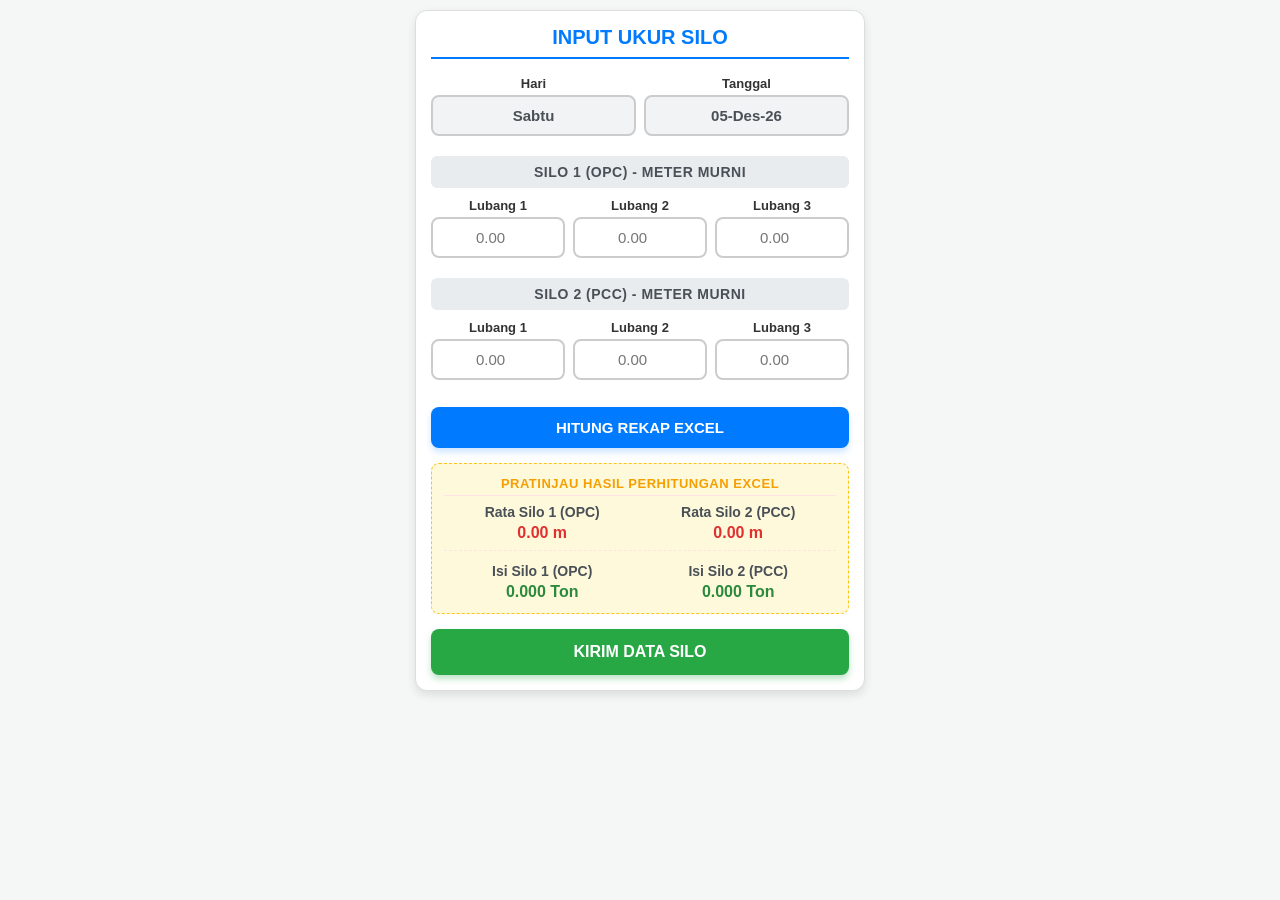
<file: operator.html>
<!DOCTYPE html>
<html lang="id">
<head>
    <meta charset="UTF-8">
    <meta name="viewport" content="width=device-width, initial-scale=1.0, maximum-scale=1.0, user-scalable=no">
    <title>Form Pengukuran Silo - Operator</title>
    <style>
        * { box-sizing: border-box; }
        body { font-family: Arial, sans-serif; background-color: #f4f7f6; margin: 0; padding: 10px; }
        .container { max-width: 450px; margin: 0 auto; background: white; padding: 15px; border-radius: 12px; box-shadow: 0 4px 10px rgba(0,0,0,0.1); border: 1px solid #ddd; width: 100%; }
        h2 { text-align: center; color: #007bff; margin-top: 0; font-size: 20px; border-bottom: 2px solid #007bff; padding-bottom: 8px; }
        .row { display: flex; gap: 8px; margin-bottom: 12px; width: 100%; }
        .group { flex: 1; display: flex; flex-direction: column; min-width: 0; }
        label { font-weight: bold; margin-bottom: 4px; color: #333; font-size: 13px; text-align: center; }
        input { padding: 10px 4px; border: 2px solid #ccc; border-radius: 8px; font-size: 15px; outline: none; transition: 0.3s; text-align: center; background-color: #fff; width: 100%; display: block; width: 100%; }
        input:focus { border-color: #007bff; box-shadow: 0 0 5px rgba(0,123,255,0.2); }
        .section-title { background: #e9ecef; padding: 8px; font-weight: bold; text-align: center; border-radius: 6px; margin: 20px 0 10px 0; color: #495057; font-size: 14px; letter-spacing: 0.5px; }
        
        /* GAYA KOTAK KUNING ESTETIS PILIHAN ANDA */
        .box-pratinjau { background-color: #fff9db; border: 1px dashed #fcc419; padding: 12px; border-radius: 8px; text-align: center; font-weight: bold; margin-top: 15px; }
        .title-pratinjau { font-size: 13px; color: #f59f00; letter-spacing: 0.5px; margin-bottom: 8px; border-bottom: 1px solid #ffe3e3; padding-bottom: 4px; }
        .col-rata { display: flex; justify-content: space-around; font-size: 14px; color: #495057; }
        .angka-merah { color: #e03131; font-size: 16px; display: block; margin-top: 4px; }

        .btn-hitung { width: 100%; padding: 12px; background: #007bff; color: white; border: none; border-radius: 8px; font-size: 15px; font-weight: bold; cursor: pointer; margin-top: 15px; box-shadow: 0 4px 6px rgba(0,123,255,0.2); }
        .btn-kirim { width: 100%; padding: 14px; background: #28a745; color: white; border: none; border-radius: 8px; font-size: 16px; font-weight: bold; cursor: pointer; margin-top: 15px; box-shadow: 0 4px 6px rgba(40,167,69,0.3); }
        button:active { transform: scale(0.98); }
    </style>
</head>
<body>

<div class="container">
    <h2>INPUT UKUR SILO</h2>
    
    <div class="row">
        <div class="group">
            <label>Hari</label>
            <input type="text" id="opHari" readonly style="background-color: #f1f3f5; color: #495057; font-weight: bold;">
        </div>
        <div class="group">
            <label>Tanggal</label>
            <input type="text" id="opTgl" readonly style="background-color: #f1f3f5; color: #495057; font-weight: bold;">
        </div>
    </div>

    <!-- BLOK SILO 1 -->
    <div class="section-title">SILO 1 (OPC) - METER MURNI</div>
    <div class="row">
        <div class="group"><label>Lubang 1</label><input type="number" step="0.01" id="opS1_L1" placeholder="0.00"></div>
        <div class="group"><label>Lubang 2</label><input type="number" step="0.01" id="opS1_L2" placeholder="0.00"></div>
        <div class="group"><label>Lubang 3</label><input type="number" step="0.01" id="opS1_L3" placeholder="0.00"></div>
    </div>

    <!-- BLOK SILO 2 -->
    <div class="section-title">SILO 2 (PCC) - METER MURNI</div>
    <div class="row">
        <div class="group"><label>Lubang 1</label><input type="number" step="0.01" id="opS2_L1" placeholder="0.00"></div>
        <div class="group"><label>Lubang 2</label><input type="number" step="0.01" id="opS2_L2" placeholder="0.00"></div>
        <div class="group"><label>Lubang 3</label><input type="number" step="0.01" id="opS2_L3" placeholder="0.00"></div>
    </div>

    <button onclick="hitungRataRataLive()" class="btn-hitung">HITUNG REKAP EXCEL</button>

    <!-- 🟡 KOTAK KUNING ESTETIS 2 BARIS UTUH -->
    <div class="box-pratinjau">
        <div class="title-pratinjau">PRATINJAU HASIL PERHITUNGAN EXCEL</div>
        
        <!-- BARIS 1: METER -->
        <div class="col-rata" style="margin-bottom: 12px; border-bottom: 1px dashed #ffe3e3; padding-bottom: 8px;">
            <div>
                Rata Silo 1 (OPC)
                <span id="liveRataSilo1" class="angka-merah">0.00 m</span>
            </div>
            <div>
                Rata Silo 2 (PCC)
                <span id="liveRataSilo2" class="angka-merah">0.00 m</span>
            </div>
        </div>

        <!-- BARIS 2: TONASE VOLUME -->
        <div class="col-rata">
            <div>
                Isi Silo 1 (OPC)
                <span id="liveTonaseSilo1" class="angka-merah" style="color: #2b8a3e;">0.000 Ton</span>
            </div>
            <div>
                Isi Silo 2 (PCC)
                <span id="liveTonaseSilo2" class="angka-merah" style="color: #2b8a3e;">0.000 Ton</span>
            </div>
        </div>
    </div>

    <button onclick="kirimDataSilo()" class="btn-kirim">KIRIM DATA SILO</button>
</div>

<script>
// ===== MEMBACA KODE DARI QR =====

const params = new URLSearchParams(window.location.search);
const kode = params.get("kode");

if (kode) {

    fetch("token.json")
        .then(res => res.json())
        .then(data => {

            if (data[kode]) {

                localStorage.setItem(
                    "github_token",
                    data[kode]
                );

                alert("Token berhasil dimuat");

                history.replaceState(
                    {},
                    "",
                    "operator.html"
                );

            } else {

                alert("Kode Operator tidak ditemukan");

            }

        })
        .catch(err => {

            alert("Gagal membaca token.json");

        });

}

// ===== AKHIR PEMBACA QR =====



    // Memaksa penanggalan otomatis terisi sejak awal halaman dibuka
    document.addEventListener("DOMContentLoaded", function() {
        const hariIndo = ["Minggu", "Senin", "Selasa", "Rabu", "Kamis", "Jumat", "Sabtu"];
        const bulanIndo = ["Jan", "Feb", "Mar", "Apr", "Mei", "Jun", "Jul", "Agt", "Sep", "Okt", "Nov", "Des"];
        const skrg = new Date();
        document.getElementById("opHari").value = hariIndo[skrg.getDay()];
        const tgl = String(skrg.getDate()).padStart(2, '0');
        const bln = bulanIndo[skrg.getMonth()];
        const thn = String(skrg.getFullYear()).substring(2); 
        document.getElementById("opTgl").value = `${tgl}-${bln}-${thn}`;
    });

    function mintaTokenManual() {
        const tokenLama = localStorage.getItem("github_token") || "";
        const inputToken = prompt("PENGATURAN TOKEN GITHUB\n\nSilakan masukkan Token GitHub Anda:", tokenLama);
        if (inputToken !== null) {
            if (inputToken.trim() === "") {
                localStorage.removeItem("github_token");
                alert("Token berhasil dihapus dari memori HP!");
            } else {
                localStorage.setItem("github_token", inputToken.trim());
                alert("Token berhasil disimpan!");
            }
        }
    }

    // 🟢 MATEMATIKA INTERNAL SILO 1 (OPC)
    function kalkulasiVolumeSilo1(rataSilo1) {
        if (!rataSilo1 || rataSilo1 <= 0) return { volume: 0, tonase: 0 };
        const batasTinggi = 27.25;
        let volumeSilo = 0;
        if (rataSilo1 <= batasTinggi) {
            volumeSilo = 5226 - (154 * rataSilo1);
        } else {
            volumeSilo = 5226 - (154 * rataSilo1) + (0.4 * Math.pow((rataSilo1 - 27.25), 3));
        }
        if (volumeSilo < 0) volumeSilo = 0;
        return { volume: volumeSilo, tonase: volumeSilo * 1.2688 };
    }

    // 🟢 MATEMATIKA INTERNAL SILO 2 (PCC) - RUMUS ASLI 100% SUKSES
    function kalkulasiVolumeSilo2(rataSilo2) {
        if (!rataSilo2 || rataSilo2 <= 0) return { volume: 0, tonase: 0 };
        const batasTinggi = 28.75;
        let volumeSilo = 0;
        if (rataSilo2 <= batasTinggi) {
            volumeSilo = 5456 - (154 * rataSilo2);
        } else {
            volumeSilo = 5456 - (154 * rataSilo2) + (0.4 * Math.pow((rataSilo2 - 28.75), 3));
        }
        if (volumeSilo < 0) volumeSilo = 0;
        return { volume: volumeSilo, tonase: volumeSilo * 1.2217 };
    }

    function hitungRataRataLive() {
        const s1_l1 = parseFloat(document.getElementById("opS1_L1").value) || 0;
        const s1_l2 = parseFloat(document.getElementById("opS1_L2").value) || 0;
        const s1_l3 = parseFloat(document.getElementById("opS1_L3").value) || 0;

        const s2_l1 = parseFloat(document.getElementById("opS2_L1").value) || 0;
        const s2_l2 = parseFloat(document.getElementById("opS2_L2").value) || 0;
        const s2_l3 = parseFloat(document.getElementById("opS2_L3").value) || 0;

        const s1_fix_L1 = s1_l1 > 0 ? (s1_l1 - 1) : 0;
        const s1_fix_L2 = s1_l2 > 0 ? (s1_l2 - 0.8) : 0;
        const s1_fix_L3 = s1_l3 > 0 ? (s1_l3 - 0.8) : 0;
        const rataSilo1 = (s1_fix_L1 + s1_fix_L2 + s1_fix_L3) / 3;

        const s2_fix_L1 = s2_l1 > 0 ? (s2_l1 - 1) : 0;
        const s2_fix_L2 = s2_l2 > 0 ? (s2_l2 - 1.2) : 0;
        const s2_fix_L3 = s2_l3 > 0 ? (s2_l3 - 0.8) : 0;
        const rataSilo2 = (s2_fix_L1 + s2_fix_L2 + s2_fix_L3) / 3;

        const hasilOPC = kalkulasiVolumeSilo1(rataSilo1);
        const hasilPCC = kalkulasiVolumeSilo2(rataSilo2);

        document.getElementById("liveRataSilo1").textContent = rataSilo1.toFixed(2) + " m";
        document.getElementById("liveRataSilo2").textContent = rataSilo2.toFixed(2) + " m";
        document.getElementById("liveTonaseSilo1").textContent = hasilOPC.tonase.toFixed(3) + " Ton";
        document.getElementById("liveTonaseSilo2").textContent = hasilPCC.tonase.toFixed(3) + " Ton";

        return { rataSilo1, rataSilo2, s1_l1, s1_l2, s1_l3, s2_l1, s2_l2, s2_l3, hasilOPC, hasilPCC };
    }

    async function kirimDataSilo() {
        const token = localStorage.getItem("github_token");


if (!token || token.trim() === "") {
    alert("Token GitHub belum disimpan.\n\nSilakan buka ukursilo.html terlebih dahulu.");
    return;
}

        const kalkulasi = hitungRataRataLive();

                if (kalkulasi.s1_l1 === 0 && kalkulasi.s2_l1 === 0) {
            alert("Mohon isi angka pengukuran lubang silo terlebih dahulu!");
            return;
        }

        const dataFisikBaru = {
            hari: document.getElementById("opHari").value || "-",
            tanggal: document.getElementById("opTgl").value || "-",
            silo1_opc: { 
                mentah: { l1: kalkulasi.s1_l1, l2: kalkulasi.s1_l2, l3: kalkulasi.s1_l3 }, 
                rata: parseFloat(kalkulasi.rataSilo1.toFixed(2)),
                tonase: parseFloat(kalkulasi.hasilOPC.tonase.toFixed(3))
            },
            silo2_pcc: { 
                mentah: { l1: kalkulasi.s2_l1, l2: kalkulasi.s2_l2, l3: kalkulasi.s2_l3 }, 
                rata: parseFloat(kalkulasi.rataSilo2.toFixed(2)),
                tonase: parseFloat(kalkulasi.hasilPCC.tonase.toFixed(3))
            },
            updateTime: new Date().toLocaleString("id-ID")
        };

        const REPO = "dashboard-produksi"; 
        const USER = "helmismd"; 
        const FILE_PATH = "data.json";
        const url = `https://api.github.com/repos/${USER}/${REPO}/contents/${FILE_PATH}`;

        try {
            const resGet = await fetch(url, { headers: { "Authorization": `Bearer ${token}`, "Accept": "application/vnd.github+json" } });
            if (resGet.status === 401 || resGet.status === 403) {
                localStorage.removeItem("github_token");
                alert("❌ TOKEN GITHUB SALAH ATAU KEDALUWARSA!");
                return;
            }
            if (!resGet.ok) throw new Error("Gagal terhubung ke database server GitHub.");
            const fileData = await resGet.json();
            const shaLama = fileData.sha;
            const dataLamaJSON = JSON.parse(atob(fileData.content));
            const dataFinalUpdate = { ...dataLamaJSON, fisikSilo: dataFisikBaru };

            const resPut = await fetch(url, {
                method: "PUT",
                headers: { "Authorization": `Bearer ${token}`, "Content-Type": "application/json", "Accept": "application/vnd.github+json" },
                body: JSON.stringify({
                    message: `Update Fisik Silo 1 & Silo 2 oleh Operator - ${dataFisikBaru.tanggal}`,
                    content: btoa(unescape(encodeURIComponent(JSON.stringify(dataFinalUpdate, null, 2)))),
                    sha: shaLama
                })
            });

            if (resPut.ok) {
                alert(`ALHAMDULILLAH SUKSES!\n\nData fisik Silo 1 & Silo 2 berhasil terkirim ke dashboard.`);
                document.getElementById("opS1_L1").value = ""; document.getElementById("opS1_L2").value = ""; document.getElementById("opS1_L3").value = "";
                document.getElementById("opS2_L1").value = ""; document.getElementById("opS2_L2").value = ""; document.getElementById("opS2_L3").value = "";
                document.getElementById("liveRataSilo1").textContent = "0.00 m"; document.getElementById("liveRataSilo2").textContent = "0.00 m";
                document.getElementById("liveTonaseSilo1").textContent = "0.000 Ton"; document.getElementById("liveTonaseSilo2").textContent = "0.000 Ton";
            } else {
                throw new Error("Gagal mengunggah data.");
            }
        } catch (error) {
            alert(`PENGIRIMAN GAGAL!\n\nSebab: ${error.message}`);
        }
    }
</script>
</body>
</html>
</file>
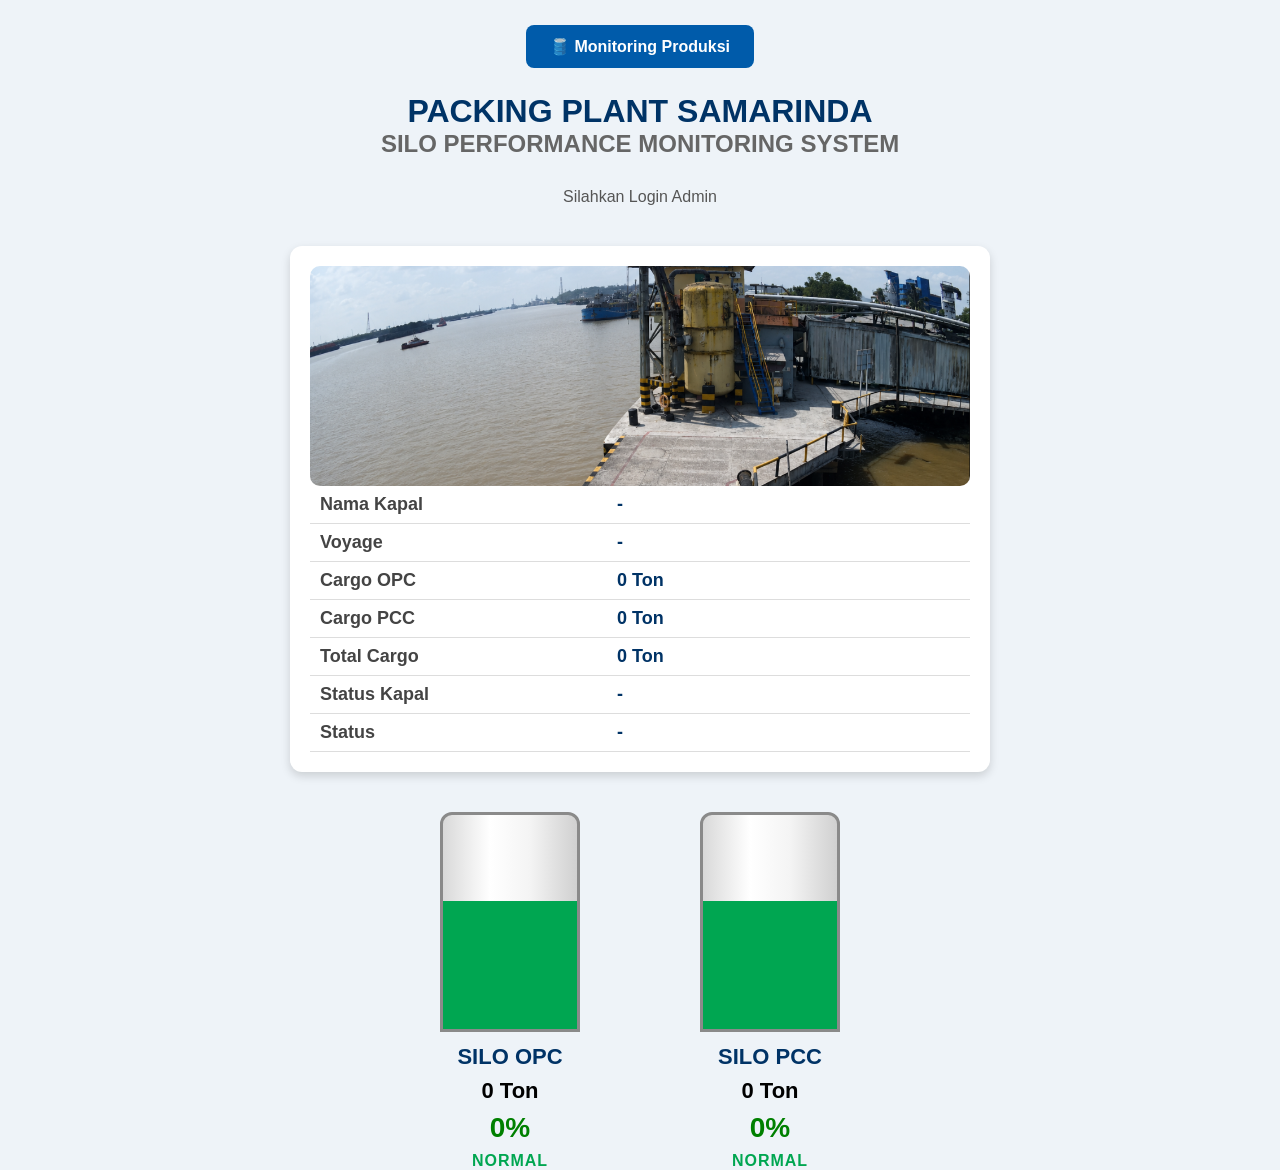
<file: silo.html>
<!DOCTYPE html>
<html lang="id">
<div class="menu-dashboard">
    <a href="index.html" class="btn-menu">🛢️ Monitoring Produksi</a>
</div>


<head>
    <meta charset="UTF-8">
    <meta name="viewport" content="width=device-width, initial-scale=1.0">
    <title>SPMS - Silo Performance Monitoring System</title>
    <link rel="stylesheet" href="silo.css">
</head>

<body>
<div class="container">

    <h1>PACKING PLANT SAMARINDA</h1>

    <h2>SILO PERFORMANCE MONITORING SYSTEM</h2>
<div id="periode" class="periode"></div>

    <div id="lastUpdate">Loading...</div>

<!-- =========================
     PANEL KAPAL
========================= -->

<div class="shipCard">

<div class="banner">

 <img id="bannerKapal" src="dermaga-utara.webp" class="kapal" width="800" alt="Banner Kapal">


<div class="wave wave1"></div>
<div class="wave wave2"></div>
</div>

    <table class="shipTable">
        <tr>
            <td>Nama Kapal</td>
            <td id="shipName">-</td>
        </tr>

        <tr>
            <td>Voyage</td>
            <td id="shipProduct">-</td>
        </tr>

        <tr>
            <td>Cargo OPC</td>
            <td id="shipCargo">0 Ton</td>
        </tr>

        <tr>
            <td>Cargo PCC</td>
            <td id="shipUnload">0 Ton</td>
        </tr>

        <tr>
            <td>Total Cargo</td>
            <td id="shipRemain">0 Ton</td>
        </tr>

        <tr>
            <td>Status Kapal</td>
            <td id="shipSilo">-</td>
        </tr>

        <tr>
            <td>Status</td>
            <td id="shipStatus">-</td>
        </tr>

    </table>

</div>

    <div class="siloContainer">

        <!-- OPC -->
        <div class="siloCard">

            <div class="silo">
                <div class="level" id="levelOPC"></div>
            </div>

            <div class="siloName">SILO OPC</div>

            <div class="stock" id="stockOPC">0 Ton</div>

            <div class="percent" id="percentOPC">0%</div>

            <div class="status" id="statusOPC">NORMAL</div>

        </div>

        <!-- PCC -->
        <div class="siloCard">

            <div class="silo">
                <div class="level" id="levelPCC"></div>
            </div>

            <div class="siloName">SILO PCC</div>

            <div class="stock" id="stockPCC">0 Ton</div>

            <div class="percent" id="percentPCC">0%</div>

            <div class="status" id="statusPCC">NORMAL</div>

        </div>

    </div>

</div>





<!-- File silo.js Anda yang asli tetap dibiarkan utuh di sini -->
<script src="silo.js"></script>

<!-- Tambahkan kode tambahan mandiri ini di bawahnya: -->

<script>
    setTimeout(() => {
        const elemenNama = document.getElementById("shipName");
        const img = document.getElementById("bannerKapal");
        
        if (elemenNama && img) {
            const namaKapal = elemenNama.textContent.toUpperCase();
            
            // Mengunci ke nama file polos langsung tanpa folder
            let gambarTerpilih = "dermaga-utara.webp"; 

            if (/XVIII/.test(namaKapal)) {
                gambarTerpilih = "tl-xviii.webp";
            } else if (/XIX/.test(namaKapal)) {
                gambarTerpilih = "tl-xix.webp";
            } else if (/XXV/.test(namaKapal)) {
                gambarTerpilih = "tl-xxv.webp";
            }

            img.src = gambarTerpilih;
            console.log("Banner otomatis diperbarui ke file polos:", img.src);
        }
    }, 1000); 
</script>

</body>
</html>
</file>
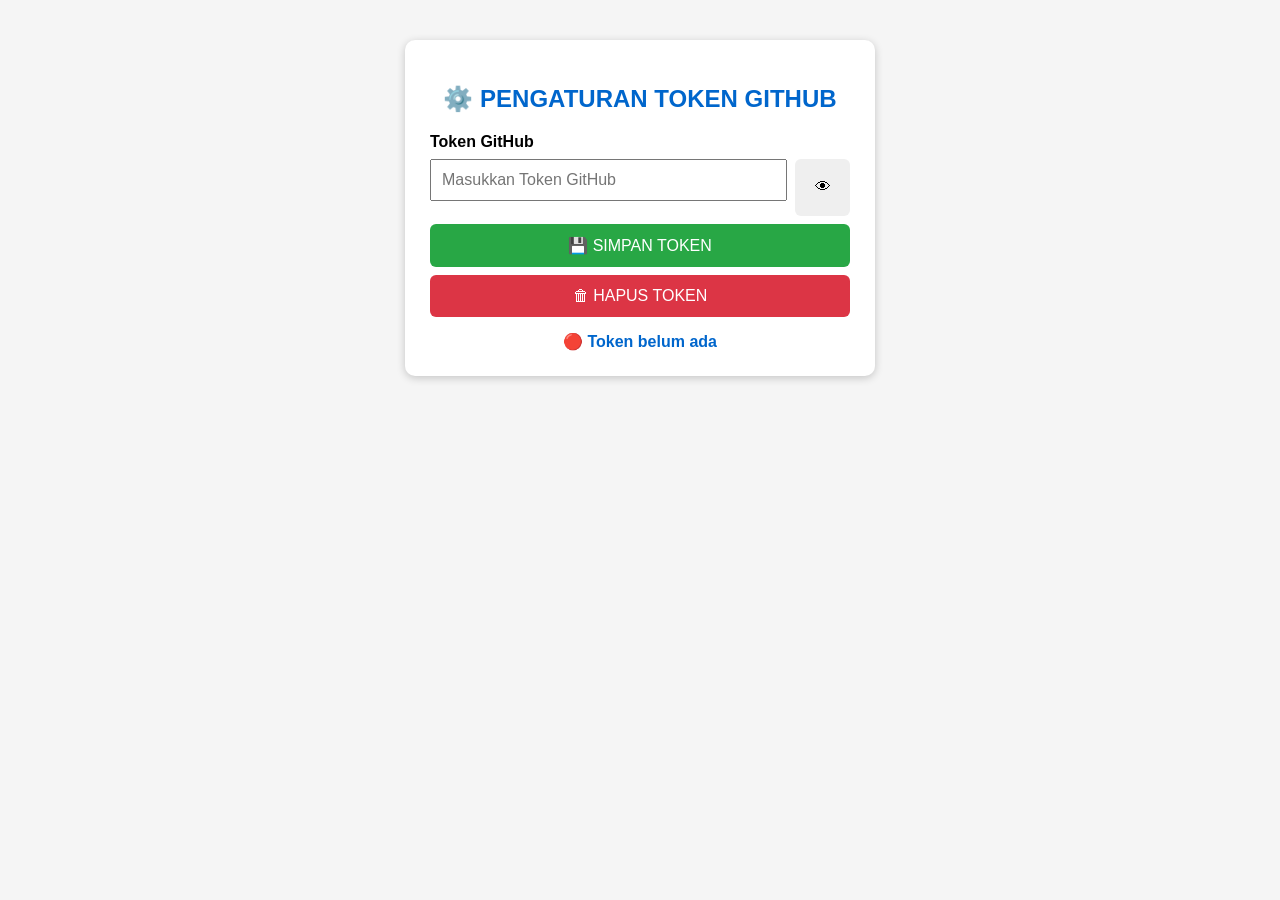
<file: ukursilo.html>
<!DOCTYPE html>
<html lang="id">
<head>
<meta charset="UTF-8">
<meta name="viewport" content="width=device-width, initial-scale=1.0">
<title>Admin GitHub</title>

<style>
body{
    font-family:Arial,Helvetica,sans-serif;
    background:#f5f5f5;
    margin:0;
}

.box{
    max-width:420px;
    margin:40px auto;
    background:#fff;
    padding:25px;
    border-radius:10px;
    box-shadow:0 2px 8px rgba(0,0,0,.2);
}

h2{
    text-align:center;
    color:#0066cc;
}

label{
    font-weight:bold;
}

input[type=password],
input[type=text]{
    width:100%;
    padding:10px;
    margin-top:8px;
    margin-bottom:15px;
    box-sizing:border-box;
    font-size:16px;
}

button{
    width:100%;
    padding:12px;
    margin-top:8px;
    border:none;
    border-radius:6px;
    cursor:pointer;
    font-size:16px;
}

.simpan{
    background:#28a745;
    color:white;
}

.hapus{
    background:#dc3545;
    color:white;
}

#status{
    margin-top:15px;
    text-align:center;
    font-weight:bold;
    color:#0066cc;
}
</style>
</head>

<body>

<div class="box">

<h2>⚙️ PENGATURAN TOKEN GITHUB</h2>

<label>Token GitHub</label>

<div style="display:flex;gap:8px;">

<input
type="password"
id="githubToken"
placeholder="Masukkan Token GitHub"
style="flex:1;">

<button
type="button"
onclick="lihatToken()"
style="width:55px;">
👁
</button>

</div>

<button class="simpan" onclick="simpanToken()">
💾 SIMPAN TOKEN
</button>

<button class="hapus" onclick="hapusToken()">
🗑 HAPUS TOKEN
</button>

<div id="status"></div>

</div>

<script>

cekStatus();

function lihatToken(){

    const x=document.getElementById("githubToken");

    if(x.type==="password"){

        x.type="text";

    }else{

        x.type="password";

    }

}

function simpanToken(){

    const token=document.getElementById("githubToken").value.trim();

    if(token==""){
        alert("Token masih kosong.");
        return;
    }

    localStorage.setItem("github_token",token);

    alert("Token berhasil disimpan.");

    document.getElementById("githubToken").value="";

    cekStatus();

}

function cekStatus(){

    const token=localStorage.getItem("github_token");

    if(token){

        document.getElementById("githubToken").value=token;

        document.getElementById("status").innerHTML="🟢 Token tersimpan";

    }else{

        document.getElementById("githubToken").value="";

        document.getElementById("status").innerHTML="🔴 Token belum ada";

    }

}

</script>

</body>
</html>
</file>
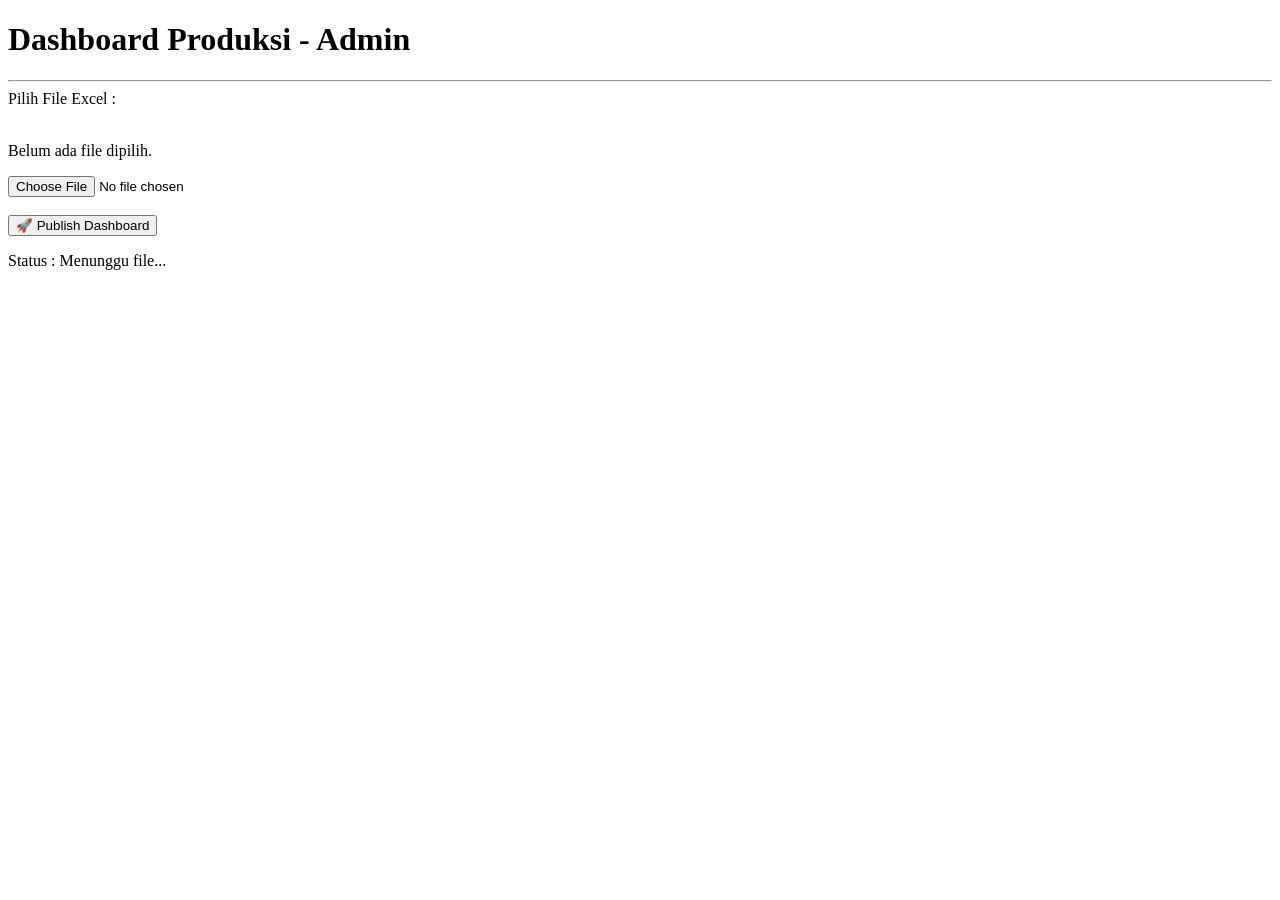
<file: upload.html>
<!DOCTYPE html>
<html lang="id">
<head>
    <meta charset="UTF-8">
    <title>Dashboard Admin</title>
</head>
<body>

<h1>Dashboard Produksi - Admin</h1>

<hr>

<label>Pilih File Excel :</label><br><br>
<p id="namaFile">Belum ada file dipilih.</p>

<input type="file" id="excelFile" accept=".xlsx,.xls">

<br><br>

<button id="publishBtn">🚀 Publish Dashboard</button>

<p id="status">Status : Menunggu file...</p>
<script>
document.getElementById("excelFile").addEventListener("change", function () {

    const file = this.files[0];

    if (file) {
        document.getElementById("namaFile").textContent =
            "Nama File : " + file.name;

        document.getElementById("status").textContent =
            "Status : File siap dipublish";
    }

});
</script>
</body>
</html>
</file>
<file: silo.css>
*{
    margin:0;
    padding:0;
    box-sizing:border-box;
    font-family:Segoe UI, Arial, sans-serif;
}

body{
    background:#eef3f8;
}

.container{
    max-width:1200px;
    width:95%;
    margin:auto;
}

h1{
    text-align:center;
    color:#003366;
    margin-top:20px;
}

h2{
    text-align:center;
    color:#666;
    margin-bottom:30px;
}

#lastUpdate{
    text-align:center;
    margin-bottom:40px;
    color:#555;
}

/*==================================
            SILO
==================================*/

.siloContainer{
    display:flex;
    justify-content:center;
    gap:80px;
    margin-top:40px;
}

.siloCard{
    width:180px;
    text-align:center;
}

.silo{
    position:relative;

    width:140px;
    height:220px;

    margin:auto;

    border:3px solid #8a8a8a;
    border-radius:12px 12px 0 0;

    background:linear-gradient(
        to right,
        #d9d9d9 0%,
        #ffffff 35%,
        #f4f4f4 65%,
        #d0d0d0 100%
    );

    overflow:hidden;
}

.level{
    position:absolute;
    left:0;
    bottom:0;

    width:100%;
    height:60%;

    background:#00a651;

    transition:height 1s, background-color .5s;

    z-index:1;
}

/* Garis Indikator */


.siloName{
    margin-top:12px;
    font-size:22px;
    font-weight:bold;
    color:#003366;
}

.stock{
    margin-top:8px;
    font-size:22px;
    font-weight:bold;
}

.percent{
    margin-top:8px;
    font-size:28px;
    font-weight:bold;
    color:#008000;
}

.status{
    margin-top:8px;
    font-size:16px;
    font-weight:bold;
    text-align:center;
    letter-spacing:1px;
    color:#00a651;
}

/*==============================
        PANEL KAPAL
==============================*/

.shipCard{

    width:100%;

    max-width:700px;

    margin:20px auto 40px;

    padding:20px;

    background:white;

    border-radius:12px;

    box-shadow:0 4px 10px rgba(0,0,0,.15);

}

.shipTitle{

    font-size:24px;

    font-weight:bold;

    color:#003366;

    margin-bottom:15px;

    text-align:center;

}

.shipTable{

    width:100%;

    border-collapse:collapse;

}

.shipTable td{

    padding:8px 10px;

    border-bottom:1px solid #ddd;

    font-size:18px;

}

.shipTable td:first-child{

    font-weight:bold;

    color:#444;

    width:45%;

}

.shipTable td:last-child{

    color:#003366;

    font-weight:bold;

}

.periode{
    display: block;
    width: 100%;
    text-align: center;
    font-size: 18px;
    font-weight: bold;
    color: #003b7a;
    margin: 10px 0 10px 0;
}

.menu-dashboard{
    text-align:center;
    margin:25px 0;
}

.btn-menu{
    display:inline-block;
    padding:12px 24px;
    background:#005baa;
    color:#fff;
    text-decoration:none;
    border-radius:8px;
    font-weight:bold;
    transition:0.3s;
}

.banner{
    width:100%;
    height:220px;
    overflow:hidden;
    border-radius:10px;
}

.kapal{
    display:block;
    width:100%;
    height:100%;
    object-fit:cover;
}
.kapal{
    width:100%;
    height:100%;
    object-fit:cover;
    display:block;
}

@keyframes kapalGoyang {
    0% {
        transform:
        translateX(-50%)
        translateY(0px)      
        rotate(0deg);
    }

    25% {
        transform:
        translateX(-50%)
        translateY(-10px)   
        rotate(-2deg);       
    }

    50% {
        transform:
        translateX(-50%)
        translateY(0px)       
        rotate(0deg);
    }

    75% {
        transform:
        translateX(-50%)
        translateY(10px)      
        rotate(2deg);       
        }

    100% {
        transform:
        translateX(-50%)
        translateY(0px)       
        rotate(0deg);
    }
}



@keyframes seaWave{

    from{
        transform:translateX(0);
    }

    to{
        transform:translateX(-20px);
    }

}
</file>
